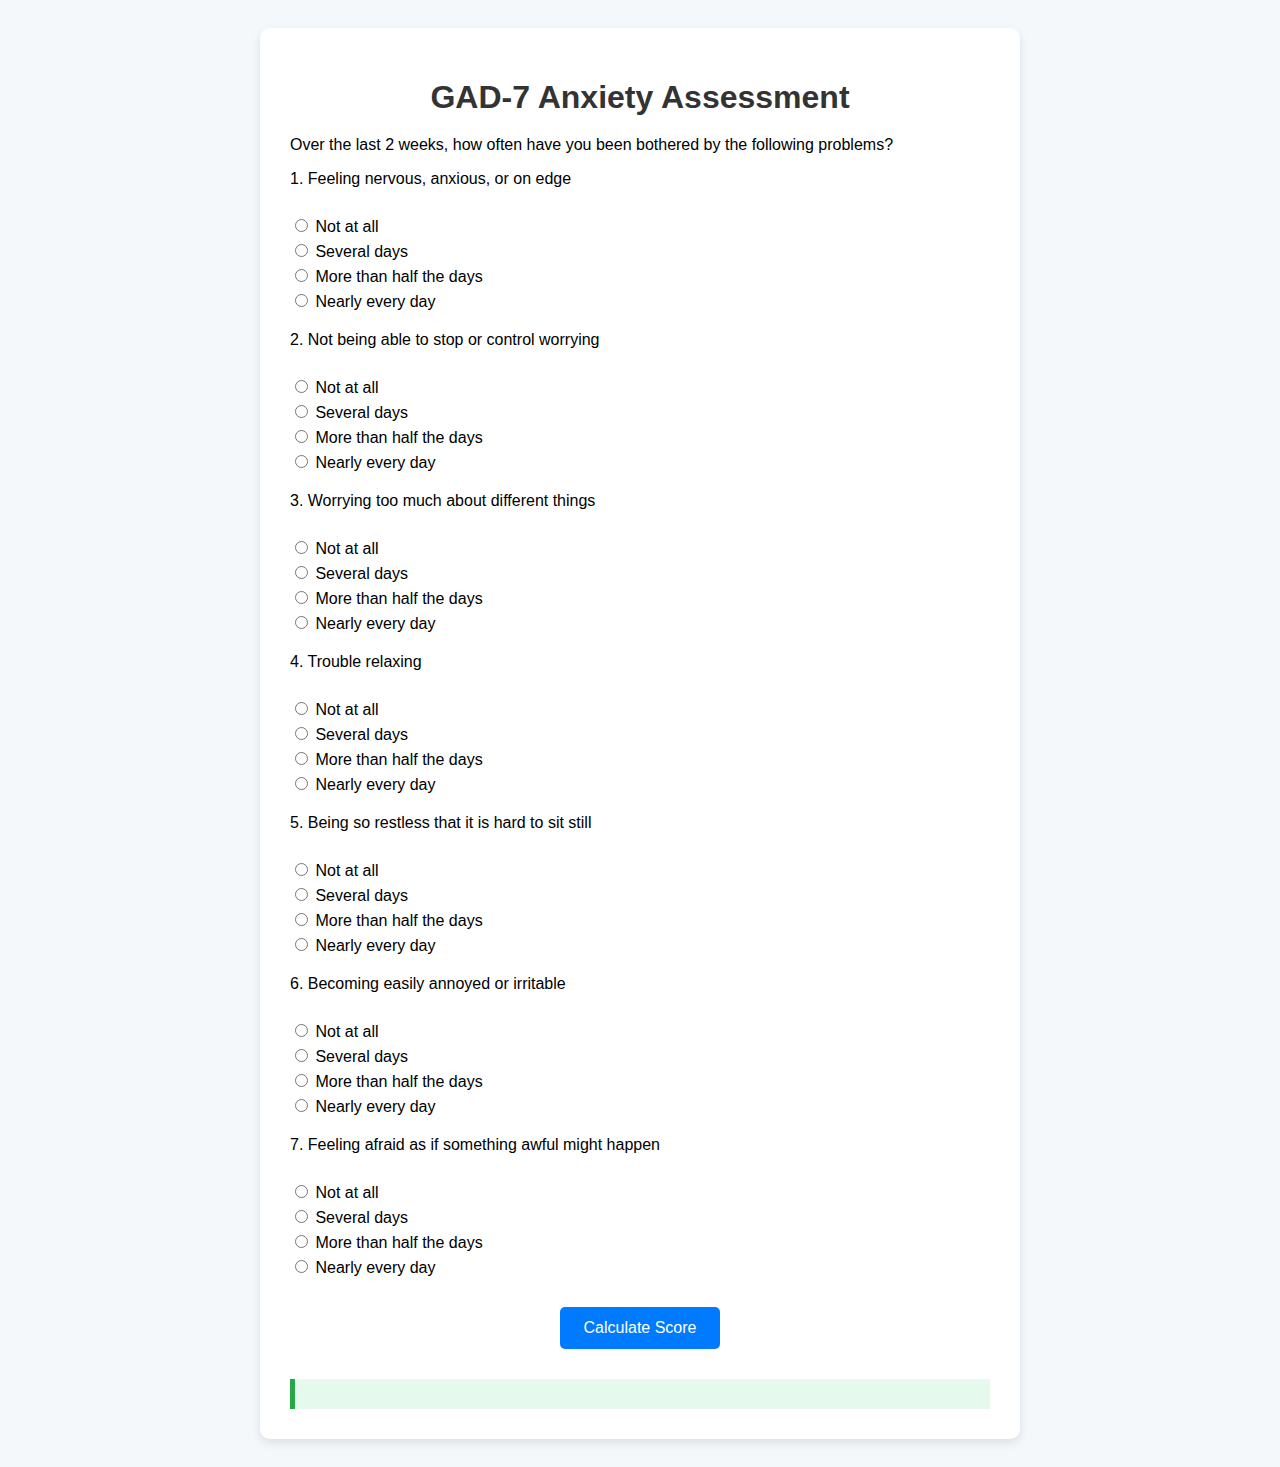
<file: gad7.html>
<!DOCTYPE html>
<html lang="en">
<head>
  <meta charset="UTF-8" />
  <meta name="viewport" content="width=device-width, initial-scale=1.0"/>
  <title>GAD-7 Anxiety Assessment</title>
  <link rel="stylesheet" href="gad7.css" />
</head>
<body>
  <div class="container">
    <h1>GAD-7 Anxiety Assessment</h1>
    <p>Over the last 2 weeks, how often have you been bothered by the following problems?</p>
    
    <form id="gadForm">
      <!-- Repeat this question format for q1 to q7 -->
      <div class="question">
        <label>1. Feeling nervous, anxious, or on edge</label><br>
        <label><input type="radio" name="q1" value="0"> Not at all</label>
        <label><input type="radio" name="q1" value="1"> Several days</label>
        <label><input type="radio" name="q1" value="2"> More than half the days</label>
        <label><input type="radio" name="q1" value="3"> Nearly every day</label>
      </div>

      <div class="question">
        <label>2. Not being able to stop or control worrying</label><br>
        <label><input type="radio" name="q2" value="0"> Not at all</label>
        <label><input type="radio" name="q2" value="1"> Several days</label>
        <label><input type="radio" name="q2" value="2"> More than half the days</label>
        <label><input type="radio" name="q2" value="3"> Nearly every day</label>
      </div>

      <div class="question">
        <label>3. Worrying too much about different things</label><br>
        <label><input type="radio" name="q3" value="0"> Not at all</label>
        <label><input type="radio" name="q3" value="1"> Several days</label>
        <label><input type="radio" name="q3" value="2"> More than half the days</label>
        <label><input type="radio" name="q3" value="3"> Nearly every day</label>
      </div>

      <div class="question">
        <label>4. Trouble relaxing</label><br>
        <label><input type="radio" name="q4" value="0"> Not at all</label>
        <label><input type="radio" name="q4" value="1"> Several days</label>
        <label><input type="radio" name="q4" value="2"> More than half the days</label>
        <label><input type="radio" name="q4" value="3"> Nearly every day</label>
      </div>

      <div class="question">
        <label>5. Being so restless that it is hard to sit still</label><br>
        <label><input type="radio" name="q5" value="0"> Not at all</label>
        <label><input type="radio" name="q5" value="1"> Several days</label>
        <label><input type="radio" name="q5" value="2"> More than half the days</label>
        <label><input type="radio" name="q5" value="3"> Nearly every day</label>
      </div>

      <div class="question">
        <label>6. Becoming easily annoyed or irritable</label><br>
        <label><input type="radio" name="q6" value="0"> Not at all</label>
        <label><input type="radio" name="q6" value="1"> Several days</label>
        <label><input type="radio" name="q6" value="2"> More than half the days</label>
        <label><input type="radio" name="q6" value="3"> Nearly every day</label>
      </div>

      <div class="question">
        <label>7. Feeling afraid as if something awful might happen</label><br>
        <label><input type="radio" name="q7" value="0"> Not at all</label>
        <label><input type="radio" name="q7" value="1"> Several days</label>
        <label><input type="radio" name="q7" value="2"> More than half the days</label>
        <label><input type="radio" name="q7" value="3"> Nearly every day</label>
      </div>

      <button type="submit">Calculate Score</button>
    </form>

    <div id="result" class="result-box"></div>
  </div>

  <script src="gad7.js"></script>
</body>
</html>
</file>
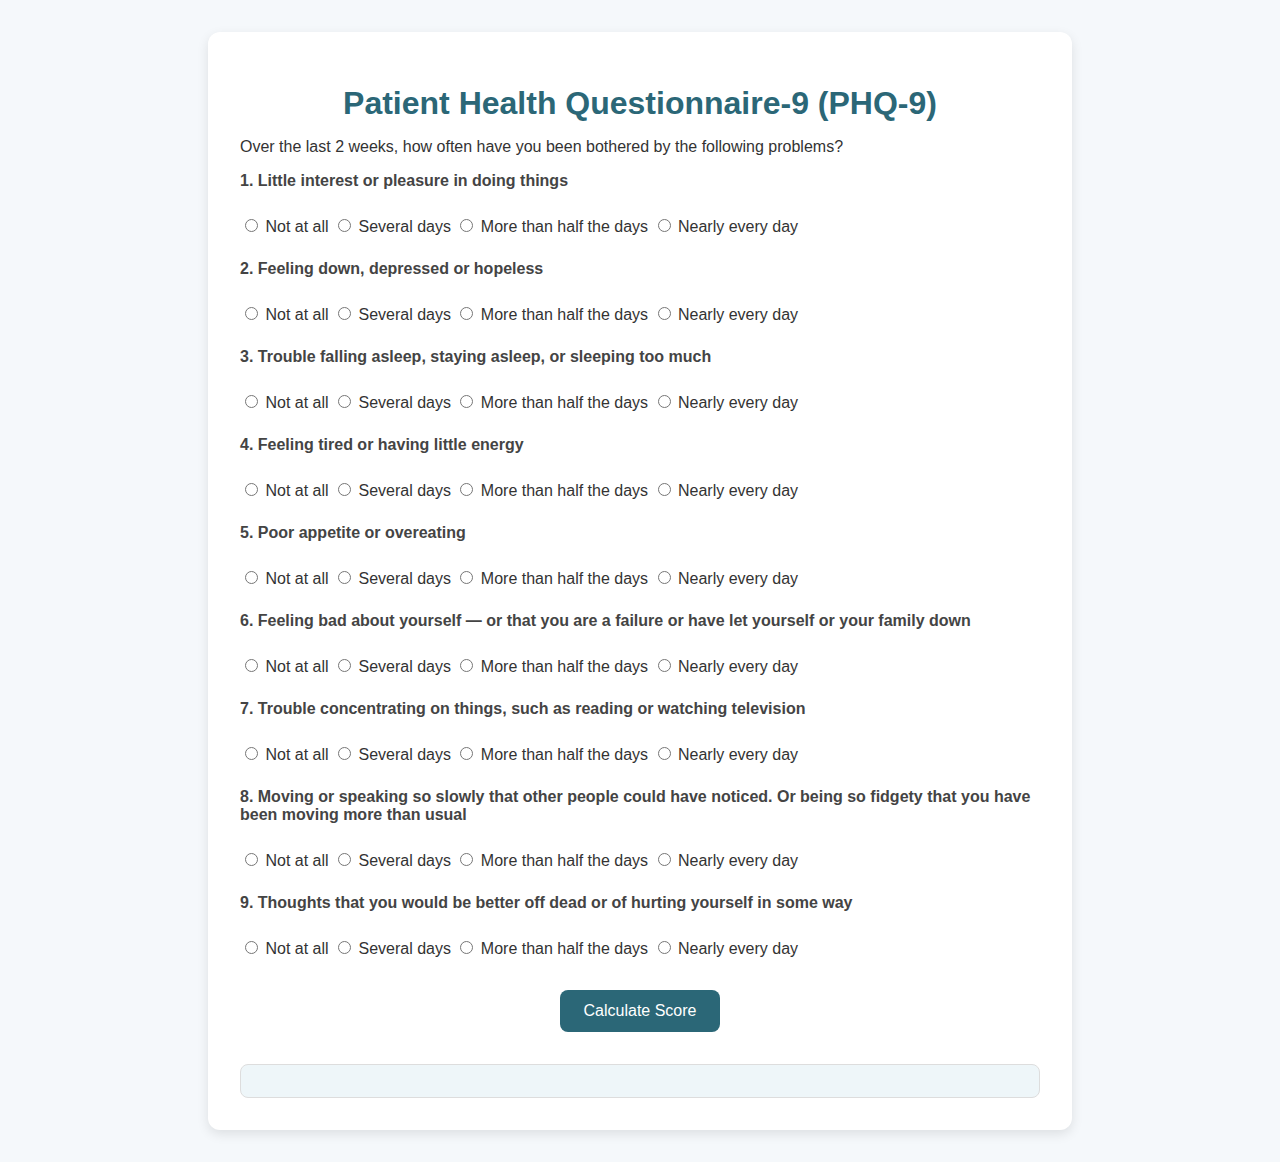
<file: phq9.html>
<!DOCTYPE html>
<html lang="en">
<head>
  <meta charset="UTF-8" />
  <meta name="viewport" content="width=device-width, initial-scale=1.0"/>
  <title>PHQ-9 Depression Test</title>
  <link rel="stylesheet" href="phq9.css" />
</head>
<body>
  <div class="container">
    <h1>Patient Health Questionnaire-9 (PHQ-9)</h1>
    <p>Over the last 2 weeks, how often have you been bothered by the following problems?</p>

    <form id="phqForm">
      <!-- Questions -->
      <div class="question">
        <label>1. Little interest or pleasure in doing things</label><br/>
        <input type="radio" name="q1" value="0" required> Not at all
        <input type="radio" name="q1" value="1"> Several days
        <input type="radio" name="q1" value="2"> More than half the days
        <input type="radio" name="q1" value="3"> Nearly every day
      </div>

      <div class="question">
        <label>2. Feeling down, depressed or hopeless</label><br/>
        <input type="radio" name="q2" value="0" required> Not at all
        <input type="radio" name="q2" value="1"> Several days
        <input type="radio" name="q2" value="2"> More than half the days
        <input type="radio" name="q2" value="3"> Nearly every day
      </div>

      <div class="question">
        <label>3. Trouble falling asleep, staying asleep, or sleeping too much</label><br/>
        <input type="radio" name="q3" value="0" required> Not at all
        <input type="radio" name="q3" value="1"> Several days
        <input type="radio" name="q3" value="2"> More than half the days
        <input type="radio" name="q3" value="3"> Nearly every day
      </div>

      <div class="question">
        <label>4. Feeling tired or having little energy</label><br/>
        <input type="radio" name="q4" value="0" required> Not at all
        <input type="radio" name="q4" value="1"> Several days
        <input type="radio" name="q4" value="2"> More than half the days
        <input type="radio" name="q4" value="3"> Nearly every day
      </div>

      <div class="question">
        <label>5. Poor appetite or overeating</label><br/>
        <input type="radio" name="q5" value="0" required> Not at all
        <input type="radio" name="q5" value="1"> Several days
        <input type="radio" name="q5" value="2"> More than half the days
        <input type="radio" name="q5" value="3"> Nearly every day
      </div>

      <div class="question">
        <label>6. Feeling bad about yourself — or that you are a failure or have let yourself or your family down</label><br/>
        <input type="radio" name="q6" value="0" required> Not at all
        <input type="radio" name="q6" value="1"> Several days
        <input type="radio" name="q6" value="2"> More than half the days
        <input type="radio" name="q6" value="3"> Nearly every day
      </div>

      <div class="question">
        <label>7. Trouble concentrating on things, such as reading or watching television</label><br/>
        <input type="radio" name="q7" value="0" required> Not at all
        <input type="radio" name="q7" value="1"> Several days
        <input type="radio" name="q7" value="2"> More than half the days
        <input type="radio" name="q7" value="3"> Nearly every day
      </div>

      <div class="question">
        <label>8. Moving or speaking so slowly that other people could have noticed. Or being so fidgety that you have been moving more than usual</label><br/>
        <input type="radio" name="q8" value="0" required> Not at all
        <input type="radio" name="q8" value="1"> Several days
        <input type="radio" name="q8" value="2"> More than half the days
        <input type="radio" name="q8" value="3"> Nearly every day
      </div>

      <div class="question">
        <label>9. Thoughts that you would be better off dead or of hurting yourself in some way</label><br/>
        <input type="radio" name="q9" value="0" required> Not at all
        <input type="radio" name="q9" value="1"> Several days
        <input type="radio" name="q9" value="2"> More than half the days
        <input type="radio" name="q9" value="3"> Nearly every day
      </div>

      <button type="submit">Calculate Score</button>
    </form>

    <div id="result" class="result-box"></div>
  </div>

  <script src="phq9.js"></script>
</body>
</html>
</file>
<file: gad7.css>
body {
  font-family: Arial, sans-serif;
  background-color: #f4f8fb;
  padding: 20px;
}

.container {
  background-color: #fff;
  max-width: 700px;
  margin: auto;
  padding: 30px;
  border-radius: 10px;
  box-shadow: 0 4px 10px rgba(0, 0, 0, 0.1);
}

h1 {
  text-align: center;
  color: #333;
  margin-bottom: 20px;
}

.question {
  margin-bottom: 20px;
}

.question label {
  display: block;
  margin: 5px 0;
  font-size: 16px;
}

button {
  display: block;
  margin: 30px auto;
  padding: 12px 24px;
  background-color: #007bff;
  border: none;
  border-radius: 5px;
  color: white;
  font-size: 16px;
  cursor: pointer;
}

.result-box {
  margin-top: 30px;
  padding: 15px;
  background-color: #e6f9ed;
  border-left: 5px solid #28a745;
  font-size: 18px;
}
</file>
<file: phq9.css>
/* phq9.css */

body {
  font-family: 'Segoe UI', Tahoma, Geneva, Verdana, sans-serif;
  background-color: #f5f8fb;
  margin: 0;
  padding: 0;
  color: #333;
}

.container {
  max-width: 800px;
  margin: 2rem auto;
  padding: 2rem;
  background-color: #ffffff;
  box-shadow: 0 4px 12px rgba(0, 0, 0, 0.1);
  border-radius: 12px;
}

h1 {
  text-align: center;
  color: #2b6777;
  margin-bottom: 0.5rem;
}

.subtitle {
  text-align: center;
  font-size: 1rem;
  margin-bottom: 2rem;
  color: #666;
}

.question {
  margin-bottom: 1.5rem;
}

.question label {
  display: block;
  font-weight: 600;
  margin-bottom: 0.5rem;
  color: #444;
}

.options {
  display: flex;
  flex-direction: column;
  gap: 0.5rem;
  padding-left: 1rem;
}

.options label {
  font-weight: 400;
  display: flex;
  align-items: center;
  gap: 0.5rem;
  cursor: pointer;
}

button[type="submit"] {
  display: block;
  margin: 2rem auto 0;
  padding: 0.75rem 1.5rem;
  font-size: 1rem;
  background-color: #2b6777;
  color: white;
  border: none;
  border-radius: 8px;
  cursor: pointer;
  transition: background-color 0.3s ease;
}

button[type="submit"]:hover {
  background-color: #14627a;
}

.result-box {
  margin-top: 2rem;
  padding: 1rem;
  border: 1px solid #ddd;
  border-radius: 8px;
  background-color: #eef6f9;
  font-weight: bold;
  font-size: 1.1rem;
  color: #1d5c63;
  white-space: pre-wrap;
}
</file>
